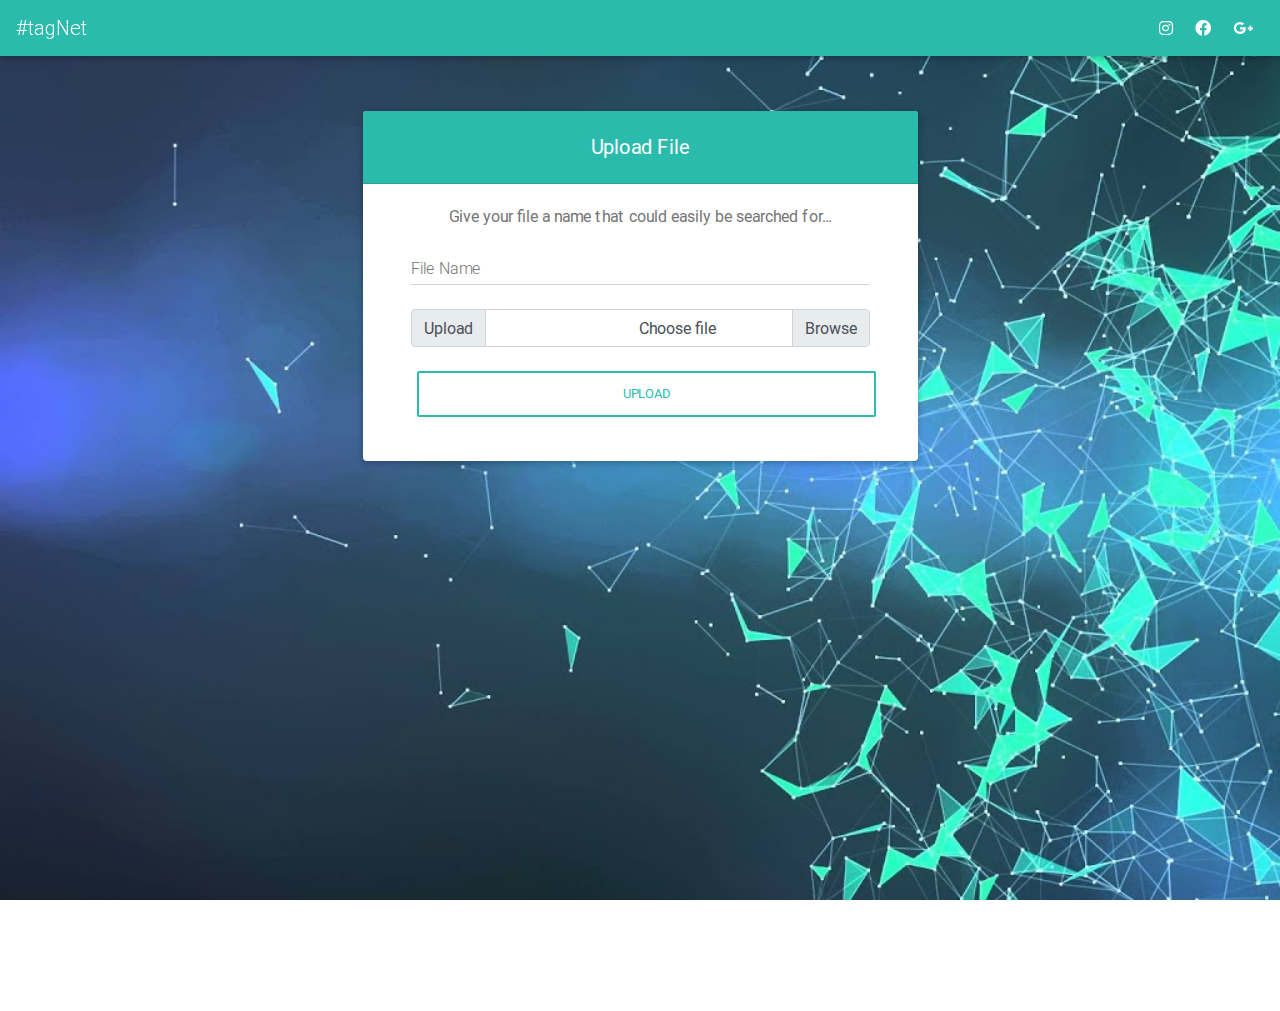
<file: uploadform.html>
<!DOCTYPE html>
<html lang="en">

<head>
  <meta charset="utf-8">
  <meta name="viewport" content="width=device-width, initial-scale=1, shrink-to-fit=no">
  <meta http-equiv="x-ua-compatible" content="ie=edge">
  <title>tagNet</title>
  <!-- Font Awesome -->
  <link rel="stylesheet" href="https://use.fontawesome.com/releases/v5.8.2/css/all.css">
  <!-- Bootstrap core CSS -->
  <link href="css/bootstrap.min.css" rel="stylesheet">
  <!-- Material Design Bootstrap -->
  <link href="css/mdb.min.css" rel="stylesheet">
  <!-- Custom styles  -->
  <link rel="stylesheet" href="css/styleUpload.css">
</head>

<body>

<!---------------------- Main HTML Code ---------------------->

	
<!--========== 			Navbar		 	==========-->

<header>
	<nav class="mb-1 navbar navbar-expand-lg navbar-dark default-color fixed-top">
	  <a class="navbar-brand" href="index.html">#tagNet</a>
	  <button class="navbar-toggler" type="button" data-toggle="collapse" data-target="#navbarSupportedContent-333"
		aria-controls="navbarSupportedContent-333" aria-expanded="false" aria-label="Toggle navigation">
		<span class="navbar-toggler-icon"></span>
	  </button>
	  <div class="collapse navbar-collapse" id="navbarSupportedContent-333">
		<ul class="navbar-nav ml-auto nav-flex-icons">
		  <li class="nav-item">
			<a class="nav-link waves-effect waves-light">
			  <i class="fab fa-instagram"></i>
			</a>
		  </li>
		  <li class="nav-item">
			<a class="nav-link waves-effect waves-light">
			  <i class="fab fa-facebook"></i>
			</a>
		  </li>
		  <li class="nav-item">
			<a class="nav-link waves-effect waves-light">
			  <i class="fab fa-google-plus-g"></i>
			</a>
		  </li>
		</ul>
	  </div>
	</nav>	

<!--========== 			Navbar Ends	 	==========-->
	
	<!-- Mask Starts-->
<!--
	<div id="intro" class="view">
		<div class="full-bg-img mask rgba-black-strong">
			<center><div class="mainDiv">
				<h2 class="display-4 white-text pt-5 mb-2">I want to...</h2>
				<from method="post">
					<button type="submit" class="btn btn-default btn-rounded" formaction="uploadform.html"><i class="fas fa-file-upload mr-2"></i>Upload</button>
					<button class="btn btn-default"><i class="fas fa-file-download mr-2"></i>Download</button>
				</from>
			</div></center>
		</div>
	</div>
-->
	<!-- Mask Ends-->
</header>

	
<!--========== 			Main Layout		==========-->	
<main class="mt-5">
	<div class="container" id="intro">
	<!-- Material form subscription -->
			<div class="card">

				<h5 class="card-header default-color white-text text-center py-4">
					<strong>Upload File</strong>
				</h5>

				<!--Card content-->
				<div class="card-body px-lg-5">

					<!-- Form -->
					<form class="text-center" style="color: #757575;" action="download.php">

						<p>Give your file a name that could easily be searched for...</p>

						<!-- File Name -->
						
						<div class="md-form mt-3">
							<input type="text" id="materialSubscriptionFormPasswords" class="form-control">
							<label for="materialSubscriptionFormPasswords">File Name</label>
						</div>
						
						<!-- Choose File -->
						
						<div class="input-group">
						  <div class="input-group-prepend">
							<span class="input-group-text" id="inputGroupFileAddon01">Upload</span>
						  </div>
						  <div class="custom-file">
							<input type="file" class="custom-file-input" id="inputGroupFile01"
							  aria-describedby="inputGroupFileAddon01">
							<label class="custom-file-label" for="inputGroupFile01">Choose file</label>
						  </div>
						</div>

						<!-- Upload button -->
						<button class="btn btn-outline-default btn-rounded btn-block z-depth-0 my-4 waves-effect" type="submit">Upload</button>

					</form>
					<!-- Form -->
					


				</div>

			</div>
			<!-- Material form subscription -->
	
	</div>
</main>
<!--========== 			Footer			 ==========-->
<footer>
</footer>

	
  <!-- SCRIPTS -->
  <!-- JQuery -->
  <script type="text/javascript" src="js/jquery-3.4.1.min.js"></script>
  <!-- Bootstrap tooltips -->
  <script type="text/javascript" src="js/popper.min.js"></script>
  <!-- Bootstrap core JavaScript -->
  <script type="text/javascript" src="js/bootstrap.min.js"></script>
  <!-- MDB core JavaScript -->
  <script type="text/javascript" src="js/mdb.min.js"></script>
</body>

</html>
</file>
<file: css/styleUpload.css>
html,
body,
main,
#intro{
	height: 100%;
}

body{
	background: url('../img/bgimg.jpg')no-repeat center fixed;
/*	background: rgba(0,0,0,0.5);*/
/*	z-index: 0;*/
	-webkit-background-size: cover;
	-moz-background-size: cover;
	-o-background-size: cover;
	background-size: cover;
}

center{
	margin-top: 12%;
}

.mainDiv{
	font-family: sans-serif;
}

.card{
	width: 50%;
	margin-left: 25%;
	margin-top: 10%;
}

/* Download.php style */

table{
	margin-top: 10%;
}
</file>
